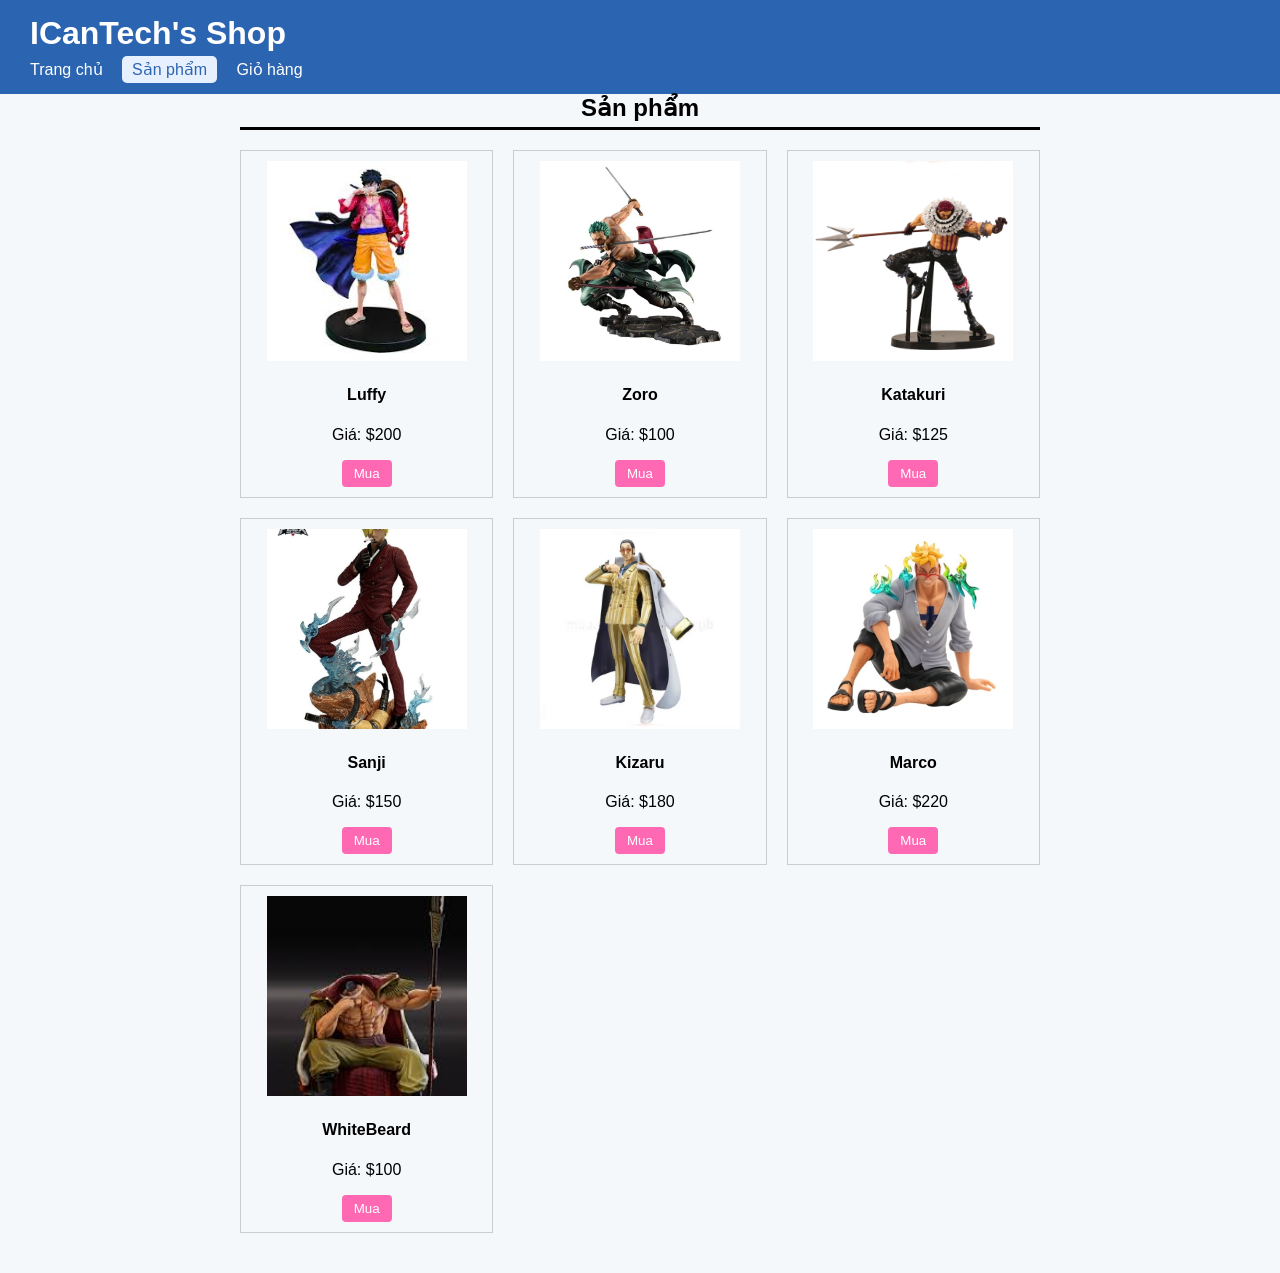
<file: index.html>
<!DOCTYPE html>
<html lang="vi">
  <head>
    <meta charset="UTF-8" />
    <title>ICanTech Shop</title>
    <link rel="stylesheet" href="./css/style.css" />
  </head>
  <body>
    <header>
      <h1>ICanTech's Shop</h1>
      <nav>
        <a href="#">Trang chủ</a>
        <a href="#" class="active">Sản phẩm</a>
        <a href="./giohang.html">Giỏ hàng</a>
      </nav>
    </header>

    <h2 class="title">Sản phẩm</h2>

    <div id="product-ls"></div>

    <script src="script.js"></script>
  </body>
</html>
</file>
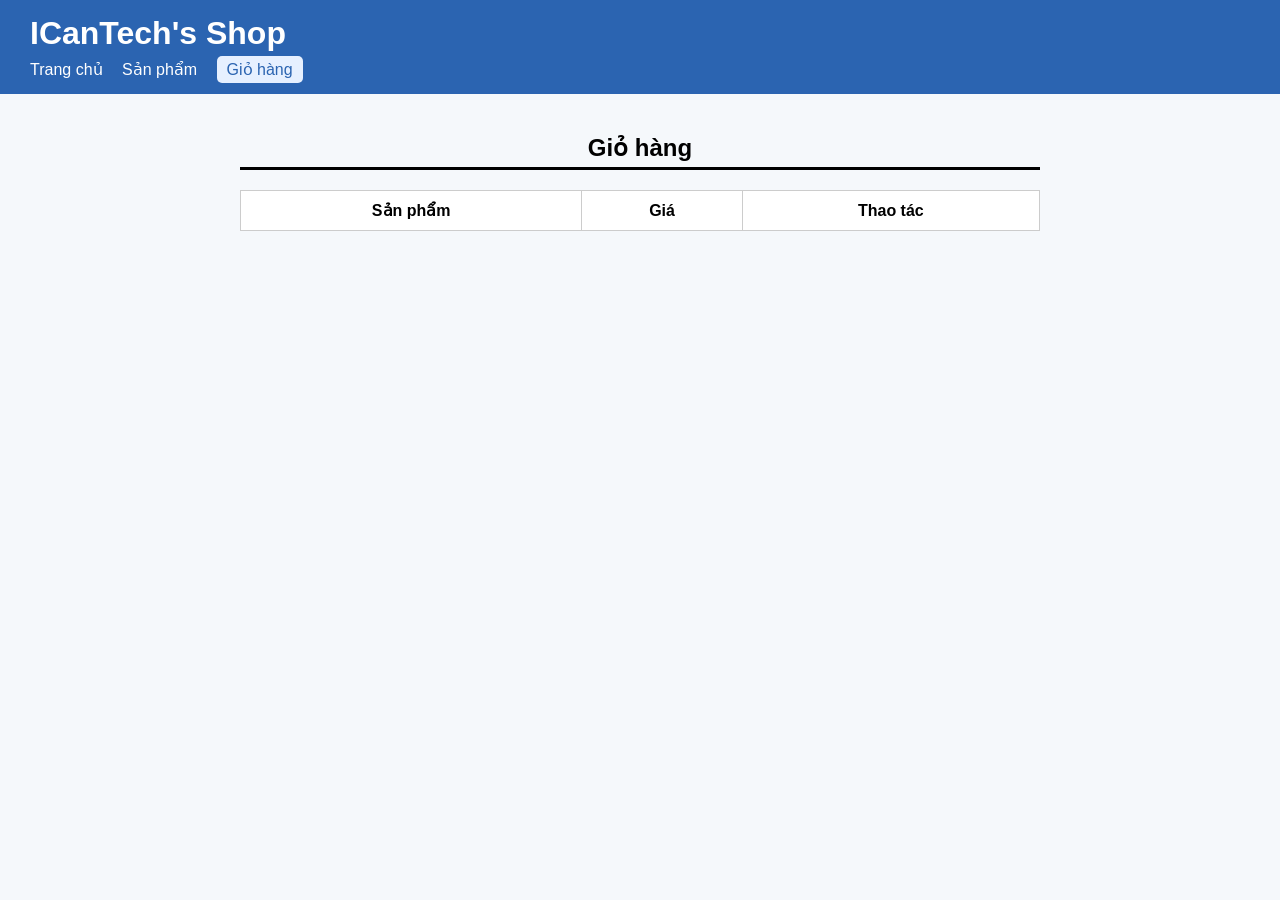
<file: giohang.html>
<!DOCTYPE html>
<html lang="vi">
  <head>
    <meta charset="UTF-8" />
    <title>ICanTech Shop</title>
    <link rel="stylesheet" href="./css/style.css" />
  </head>
  <body>
    <header>
      <h1>ICanTech's Shop</h1>
      <nav>
        <a href="#">Trang chủ</a>
        <a href="./index.html">Sản phẩm</a>
        <a href="#cart" class="active">Giỏ hàng</a>
      </nav>
    </header>
    <div id="product-ls"></div>
    <h2 id="cart" class="title">Giỏ hàng</h2>
    <table cellpadding="10" class="cart-table">
      <thead>
        <tr>
          <th>Sản phẩm</th>
          <th>Giá</th>
          <th>Thao tác</th>
        </tr>
      </thead>
      <tbody id="cart-ls"></tbody>
    </table>
    <script src="giohang.js"></script>
  </body>
</html>
</file>
<file: css/style.css>
body {
  font-family: Arial, sans-serif;
  background: #f5f8fb;
  margin: 0;
  padding: 0;
}

#product-ls {
  display: grid;
  grid-template-columns: repeat(3, 1fr);
  gap: 20px;
  width: 800px;
  padding: 0 40px 40px;
  margin: 0 auto;
}

.item {
  border: 1px solid #ccc;
  padding: 10px;
  text-align: center;
}

.item img {
  width: 200px;
  height: 200px;
  object-fit: cover;
}

.item button {
  background: hotpink;
  border: none;
  padding: 6px 12px;
  color: white;
  cursor: pointer;
  border-radius: 4px;
}
nav {
  margin-top: 8px;
}

nav a {
  color: white;
  text-decoration: none;
  margin-right: 15px;
}

nav a.active {
  background: #e6f0ff;
  color: #2b64b1;
  padding: 5px 10px;
  border-radius: 5px;
}
body {
  font-family: Arial, sans-serif;
  background: #f5f8fb;
  margin: 0;
  padding: 0;
}

/* Header */
header {
  background: #2b64b1;
  color: white;
  padding: 15px 30px;
}

header h1 {
  margin: 0;
}

nav {
  margin-top: 8px;
}

nav a {
  color: white;
  text-decoration: none;
  margin-right: 15px;
}

nav a.active {
  background: #e6f0ff;
  color: #2b64b1;
  padding: 5px 10px;
  border-radius: 5px;
}

.title {
  text-align: center;
  width: 800px;
  margin: 0 auto;
  border-bottom: 3px solid black;
  margin-bottom: 20px;
  padding-bottom: 5px;
}
.cart-table {
  width: 800px;
  margin: 0 auto;
  border-collapse: collapse;
  background: white;
}

.cart-table th,
.cart-table td {
  border: 1px solid #ccc;
}

button {
  background-color: #307fc4;
  color: white;
  border-radius: 5px;
}

.specialbutton {
  background-color: #dc3b89;
  color: white;
  border-radius: 5px;
}
</file>
